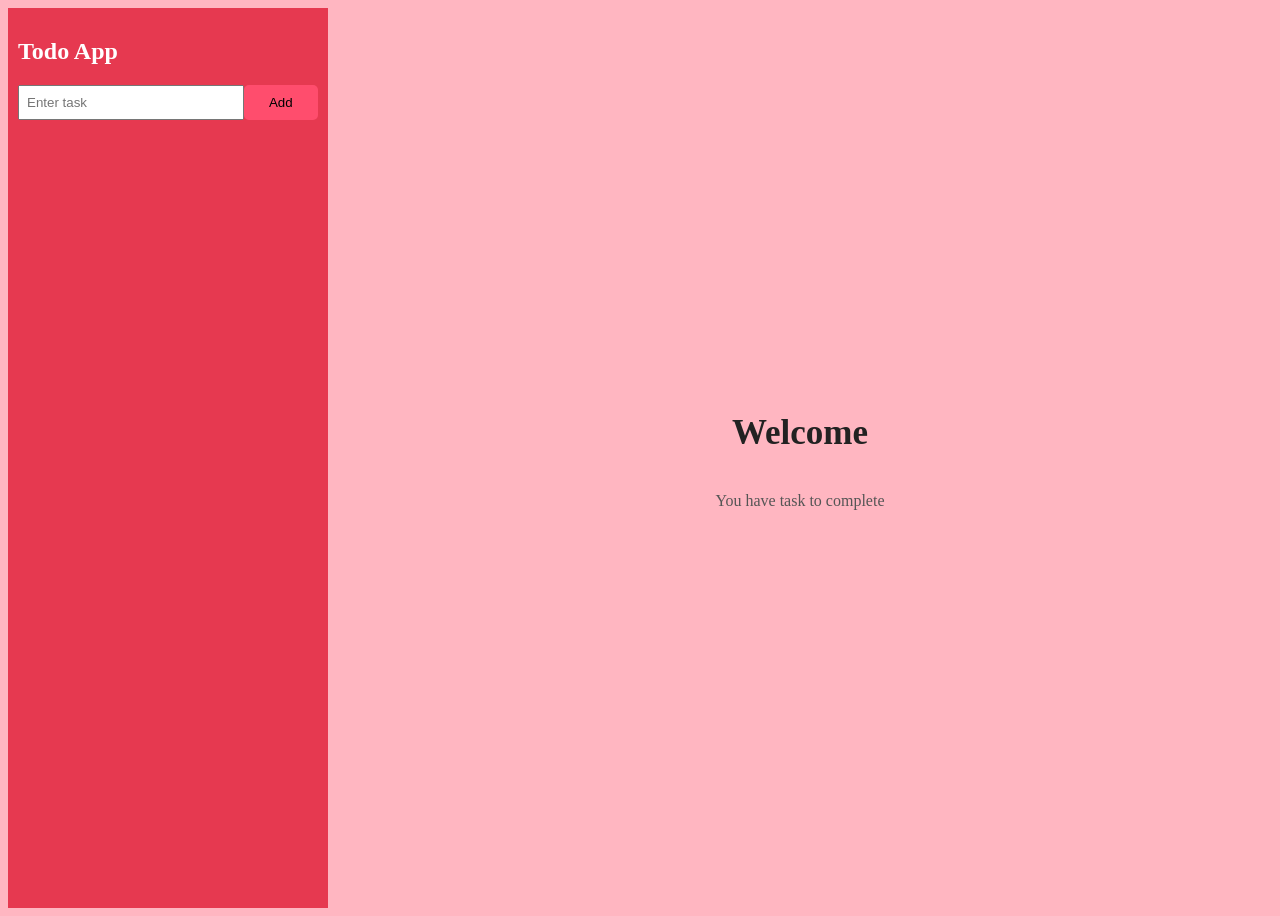
<file: index.html>
<!DOCTYPE html>
<htmL>
<head>
<tittle></tittle>
<link rel="stylesheet" href="style11.css"> 
</head>
<body>
<div class="sidebar">     
<h2>Todo App</h2>
<div class="top">      
<input type="text" id="taskInput" placeholder="Enter task">
<button onclick="addTask()">Add</button>
</div>
<ul id="list"></ul>
</div>
<div class="main">
<h1>Welcome</h1>
<p>You have task to complete</p>
</div>
<script src="script5.js"></script>
</body>
</htmL>
</file>
<file: style11.css>
body {
background-color: lightpink;
display: flex;
height: 100vh;
}
.container{
width: 300px;
background: black;
color:white;
padding: 24px;
}
.top {
display: flex;
border-radius: 14px;
border:none;
}
li {
    background: #1e1e1e;
    color: white;
    border-radius 8px;
    margin-bottom: 10px;
    padding: 10px;
    display: flex;
    justify-content: space-between;
    transition: 0.3s;
    }
li :hover {
cursor: pointer;
transform: scale(1.02);
}
button {
    background: #ff4d6d;
    cursor: pointer;
    border: none;
    padding:4px 10px;
    border-radius: 5px;
    transition: 0 3s;
    }
button:hover {
    cursor: pointer;
    background: #e63950;
}
.main {
    flex: 1;
    display: flex;
    justify-content: center;
    align-items: center;
    flex-direction: column; 
    height:100vh;  
}
.main h1 {
    color:#222;
    font-size: 35px;
}
.main p {
    color:#555;
}
top {
    display: flex;
    gap:10px;
}
.sidebar {
    width:300px;
    padding:10px;
    color:white;
    background: #e63950;
}
.sidebar input {
    width:70%;
    padding:7px;
}
.sidebar button {
    width:25%;
    padding:10px;
}
input-box {
    display: flex;
    gap:4px;
}
input-box {
    flex: 2;
    padding:8px;
}
input-box button {
    padding: 8px 12px;
}
</file>
